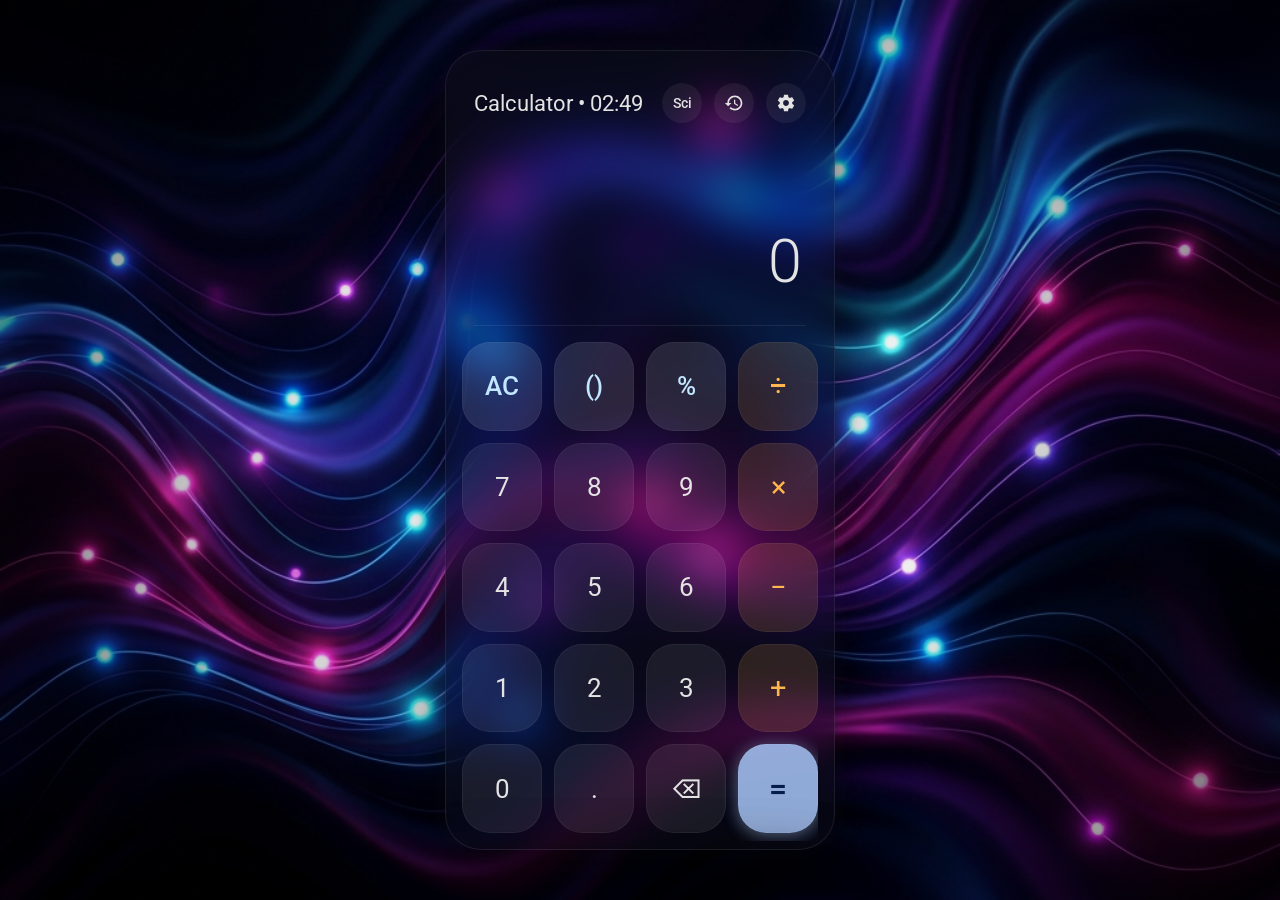
<file: index.htm>
<!DOCTYPE html>
<html lang="en">
<head>
    <meta charset="UTF-8">
    <meta name="viewport" content="width=device-width, initial-scale=1.0">
    <title>Material You Translucent Calculator</title>
    <!-- Premium Google Fonts: Roboto and Inter -->
    <link rel="preconnect" href="https://fonts.googleapis.com">
    <link rel="preconnect" href="https://fonts.gstatic.com" crossorigin>
    <link href="https://fonts.googleapis.com/css2?family=Inter:wght@300;400;500;600&family=Roboto:wght@300;400;500;700&display=swap" rel="stylesheet">
    <link rel="stylesheet" href="styles.css">
</head>
<body>
    <!-- Full-screen Dynamic Wallpaper Container -->
    <div class="wallpaper-container" id="wallpaperContainer">
        <div class="wallpaper-overlay"></div>
    </div>

    <!-- Main Workspace Container -->
    <div class="app-workspace">
        
        <!-- Android Style Mobile Window Container (Centered on desktop, full screen on mobile) -->
        <div class="calculator-container glass-panel">
            
            <!-- Android Style Header Bar (Left-aligned title + time, and action toggles) -->
            <div class="android-header">
                <div class="app-title" id="appTitle">Calculator</div>
                <div class="header-actions">
                    <button class="icon-btn-header font-action" id="sciToggleBtn" title="Toggle Scientific Mode">Sci</button>
                    <button class="icon-btn-header" id="historyToggleBtn" title="History">
                        <svg viewBox="0 0 24 24" width="20" height="20">
                            <path fill="currentColor" d="M13 3c-4.97 0-9 4.03-9 9H1l3.89 3.89.07.14L9 12H6c0-3.87 3.13-7 7-7s7 3.13 7 7-3.13 7-7 7c-1.93 0-3.68-.79-4.94-2.06l-1.42 1.42C8.27 19.99 10.51 21 13 21c4.97 0 9-4.03 9-9s-4.03-9-9-9zm-1 5v5l4.28 2.54.72-1.21-3.5-2.08V8H12z"/>
                        </svg>
                    </button>
                    <button class="icon-btn-header" id="settingsToggleBtn" title="Settings">
                        <svg viewBox="0 0 24 24" width="20" height="20">
                            <path fill="currentColor" d="M19.43 12.98c.04-.32.07-.64.07-.98s-.03-.66-.07-.98l2.11-1.65c.19-.15.24-.42.12-.64l-2-3.46c-.12-.22-.39-.3-.61-.22l-2.49 1c-.52-.4-1.08-.73-1.69-.98l-.38-2.65C14.46 2.18 14.25 2 14 2h-4c-.25 0-.46.18-.49.42l-.38 2.65c-.61.25-1.17.59-1.69.98l-2.49-1c-.23-.09-.49 0-.61.22l-2 3.46c-.13.22-.07.49.12.64l2.11 1.65c-.04.32-.07.65-.07.98s.03.66.07.98l-2.11 1.65c-.19.15-.24.42-.12.64l2 3.46c.12.22.39.3.61.22l2.49-1c.52.4 1.08.73 1.69.98l.38 2.65c.03.24.24.42.49.42h4c.25 0 .46-.18.49-.42l.38-2.65c.61-.25 1.17-.59 1.69-.98l2.49 1c.23.09.49 0 .61-.22l2-3.46c.12-.22.07-.49-.12-.64l-2.11-1.65zM12 15.5c-1.93 0-3.5-1.57-3.5-3.5s1.57-3.5 3.5-3.5 3.5 1.57 3.5 3.5-1.57 3.5-3.5 3.5z"/>
                        </svg>
                    </button>
                </div>
            </div>

            <!-- Display Area -->
            <div class="display-container">
                <div class="display-formula" id="displayFormula"></div>
                <div class="display-main" id="displayMain">0</div>
            </div>

            <!-- Horizontal divider line common in Android -->
            <div class="android-divider"></div>

            <!-- Keys Screen Layout -->
            <div class="screens-container">
                
                <!-- 1. Standard Calculator Screen -->
                <div class="calc-screen active" id="standardScreen">
                    <div class="buttons-grid android-grid">
                        <button class="btn btn-functional ripple" data-action="clear">AC</button>
                        <button class="btn btn-functional ripple" data-action="sci" data-val="paren">()</button>
                        <button class="btn btn-functional ripple" data-action="percent">%</button>
                        <button class="btn btn-operator ripple" data-action="operator" data-val="/">÷</button>

                        <button class="btn btn-digit ripple" data-val="7">7</button>
                        <button class="btn btn-digit ripple" data-val="8">8</button>
                        <button class="btn btn-digit ripple" data-val="9">9</button>
                        <button class="btn btn-operator ripple" data-action="operator" data-val="*">×</button>

                        <button class="btn btn-digit ripple" data-val="4">4</button>
                        <button class="btn btn-digit ripple" data-val="5">5</button>
                        <button class="btn btn-digit ripple" data-val="6">6</button>
                        <button class="btn btn-operator ripple" data-action="operator" data-val="-">−</button>

                        <button class="btn btn-digit ripple" data-val="1">1</button>
                        <button class="btn btn-digit ripple" data-val="2">2</button>
                        <button class="btn btn-digit ripple" data-val="3">3</button>
                        <button class="btn btn-operator ripple" data-action="operator" data-val="+">+</button>

                        <button class="btn btn-digit ripple" data-val="0">0</button>
                        <button class="btn btn-digit ripple" data-val=".">.</button>
                        <button class="btn btn-digit ripple" data-action="backspace">⌫</button>
                        <button class="btn btn-equals ripple" data-action="calculate">=</button>
                    </div>
                </div>

                <!-- 2. Scientific Calculator Screen -->
                <div class="calc-screen" id="scientificScreen">
                    <div class="buttons-grid scientific-grid">
                        <!-- Row 1 -->
                        <button class="btn btn-scientific ripple" data-action="sci" data-val="deg">Deg</button>
                        <button class="btn btn-scientific ripple" data-action="sci" data-val="sin">sin</button>
                        <button class="btn btn-scientific ripple" data-action="sci" data-val="cos">cos</button>
                        <button class="btn btn-scientific ripple" data-action="sci" data-val="tan">tan</button>
                        <button class="btn btn-scientific ripple" data-action="sci" data-val="ln">ln</button>

                        <!-- Row 2 -->
                        <button class="btn btn-scientific ripple" data-action="sci" data-val="log">log</button>
                        <button class="btn btn-scientific ripple" data-action="sci" data-val="pi">π</button>
                        <button class="btn btn-scientific ripple" data-action="sci" data-val="e">e</button>
                        <button class="btn btn-scientific ripple" data-action="sci" data-val="sqrt">√</button>
                        <button class="btn btn-scientific ripple" data-action="sci" data-val="pow">^</button>

                        <!-- Row 3 -->
                        <button class="btn btn-functional ripple" data-action="clear">AC</button>
                        <button class="btn btn-functional ripple" data-action="sci" data-val="paren">()</button>
                        <button class="btn btn-functional ripple" data-action="percent">%</button>
                        <button class="btn btn-operator ripple" data-action="operator" data-val="/">÷</button>
                        <button class="btn btn-functional ripple" data-action="backspace">⌫</button>

                        <!-- Row 4 -->
                        <button class="btn btn-digit ripple" data-val="7">7</button>
                        <button class="btn btn-digit ripple" data-val="8">8</button>
                        <button class="btn btn-digit ripple" data-val="9">9</button>
                        <button class="btn btn-operator ripple" data-action="operator" data-val="*">×</button>
                        <button class="btn btn-scientific ripple" data-action="sci" data-val="factorial">!</button>

                        <!-- Row 5 -->
                        <button class="btn btn-digit ripple" data-val="4">4</button>
                        <button class="btn btn-digit ripple" data-val="5">5</button>
                        <button class="btn btn-digit ripple" data-val="6">6</button>
                        <button class="btn btn-operator ripple" data-action="operator" data-val="-">−</button>
                        <button class="btn btn-scientific ripple" data-action="sci" data-val="exp">exp</button>

                        <!-- Row 6 -->
                        <button class="btn btn-digit ripple" data-val="1">1</button>
                        <button class="btn btn-digit ripple" data-val="2">2</button>
                        <button class="btn btn-digit ripple" data-val="3">3</button>
                        <button class="btn btn-operator ripple" data-action="operator" data-val="+">+</button>
                        <button class="btn btn-scientific ripple" data-action="sci" data-val="rand">rand</button>

                        <!-- Row 7 -->
                        <button class="btn btn-digit ripple" data-val="0">0</button>
                        <button class="btn btn-digit ripple" data-val=".">.</button>
                        <button class="btn btn-equals span-three ripple" data-action="calculate">=</button>
                    </div>
                </div>

            </div> <!-- End Screens Container -->

            <!-- Drawers / Sliders (Android Bottom Sheets) -->
            
            <!-- A. Settings Bottom Sheet -->
            <div class="overlay-panel bottom-sheet glass-panel" id="settingsPanel">
                <!-- Bottom sheet drag handle indicator -->
                <div class="sheet-drag-handle"></div>
                <div class="overlay-header">
                    <h3>Settings</h3>
                    <button class="close-overlay-btn" id="closeSettingsBtn">✕</button>
                </div>
                <div class="overlay-content">
                    <div class="setting-item">
                        <span>Time Changer</span>
                        <select id="timeFormatSelect" class="glass-select">
                            <option value="in">Indian Time (24h)</option>
                            <option value="us">US Time (12h AM/PM)</option>
                        </select>
                    </div>
                    <div class="setting-item">
                        <span>Click Sounds</span>
                        <label class="switch">
                            <input type="checkbox" id="soundSwitch" checked>
                            <span class="slider-round"></span>
                        </label>
                    </div>
                    <div class="setting-item">
                        <span>Button Glow Effects</span>
                        <label class="switch">
                            <input type="checkbox" id="glowSwitch" checked>
                            <span class="slider-round"></span>
                        </label>
                    </div>
                    <div class="setting-item">
                        <span>Glass Blur Density</span>
                        <div class="range-container">
                            <input type="range" id="blurRange" min="5" max="40" value="20" class="glass-range">
                            <span id="blurVal">20px</span>
                        </div>
                    </div>
                    
                    <div class="settings-section-title">Select Wallpaper</div>
                    <div class="wallpaper-grid">
                        <div class="wallpaper-thumb active" data-wallpaper="neon_fluid" style="background: linear-gradient(135deg, #1f005c, #5b0060, #870060, #ac005c, #c8004f, #dd003b, #eb0021, #f50000);">
                            <span>Neon Fluid</span>
                        </div>
                        <div class="wallpaper-thumb" data-wallpaper="light_gradient" style="background: linear-gradient(135deg, #e3f2fd, #bbdefb, #90caf9, #64b5f6);">
                            <span>Soft Light</span>
                        </div>
                        <div class="wallpaper-thumb" data-wallpaper="radial_glow" style="background: radial-gradient(circle, #2c3e50, #000000);">
                            <span>Radial Glow</span>
                        </div>
                        <div class="wallpaper-thumb" data-wallpaper="mesh_orange" style="background: linear-gradient(45deg, #ff9a9e 0%, #fecfef 99%, #fecfef 100%);">
                            <span>Sunset Mesh</span>
                        </div>
                    </div>
                </div>
            </div>

            <!-- B. History Bottom Sheet -->
            <div class="overlay-panel bottom-sheet glass-panel" id="historyPanel">
                <div class="sheet-drag-handle"></div>
                <div class="overlay-header">
                    <h3>Calculation History</h3>
                    <button class="close-overlay-btn" id="closeHistoryBtn">✕</button>
                </div>
                <div class="history-actions">
                    <button class="history-action-btn" id="clearHistoryBtn">Clear All</button>
                </div>
                <div class="overlay-content history-list-container" id="historyList">
                    <div class="empty-history-msg">No history yet</div>
                </div>
            </div>

        </div> <!-- End Calculator Container -->

    </div> <!-- End App Workspace -->

    <script src="app.js"></script>
</body>
</html>
</file>
<file: styles.css>
/* Material You Android Translucent Theme */

:root {
    --blur-intensity: 20px;
    --glass-opacity: 0.08;
    --glass-border: rgba(255, 255, 255, 0.12);
    
    /* Material You Palette (Translucent Glass variations) */
    --md-bg-dark: #0f1113;
    --md-text-primary: #e3e3e3;
    --md-text-secondary: #909090;
    
    /* Material You Digit Keys */
    --md-digit-bg: rgba(255, 255, 255, 0.08);
    --md-digit-text: #e3e3e3;
    
    /* Material You Functional Keys (AC, (), %) */
    --md-func-bg: rgba(232, 240, 254, 0.12);
    --md-func-text: #c2e7ff;
    
    /* Material You Operator Keys */
    --md-operator-bg: rgba(255, 183, 77, 0.15);
    --md-operator-text: #ffb74d;
    --md-operator-glow: 0 0 15px rgba(255, 183, 77, 0.4);
    
    /* Material You Equal Key */
    --md-equal-bg: rgba(168, 199, 250, 0.85);
    --md-equal-text: #041e49;
    
    --font-primary: 'Roboto', 'Inter', sans-serif;
}

* {
    box-sizing: border-box;
    margin: 0;
    padding: 0;
    font-family: var(--font-primary);
    -webkit-font-smoothing: antialiased;
    user-select: none;
}

body {
    background-color: #08090a;
    overflow: hidden;
    height: 100vh;
    width: 100vw;
    display: flex;
    justify-content: center;
    align-items: center;
    color: var(--md-text-primary);
}

/* Wallpaper System */
.wallpaper-container {
    position: fixed;
    top: 0;
    left: 0;
    width: 100%;
    height: 100%;
    z-index: -2;
    background-size: cover;
    background-position: center;
    background-repeat: no-repeat;
    transition: background-image 0.8s cubic-bezier(0.25, 0.8, 0.25, 1);
}

.wallpaper-overlay {
    position: fixed;
    top: 0;
    left: 0;
    width: 100%;
    height: 100%;
    z-index: -1;
    background: radial-gradient(circle at center, transparent 30%, rgba(0, 0, 0, 0.6) 100%);
    pointer-events: none;
}

/* Wallpaper Thumb Classes */
.wp-neon_fluid { background-image: url('assets/wallpapers/neon_fluid.png'); }
.wp-light_gradient { background-image: url('assets/wallpapers/light_gradient.png'); }
.wp-radial_glow { background-image: radial-gradient(circle, #222533, #07080a 90%); }
.wp-mesh_orange { background-image: linear-gradient(45deg, #ff9a9e 0%, #fecfef 99%, #fecfef 100%); }

/* Glassmorphism Panel styles */
.glass-panel {
    background: rgba(15, 17, 19, 0.5); /* darkened for Android Material feel */
    backdrop-filter: blur(var(--blur-intensity)) saturate(180%);
    -webkit-backdrop-filter: blur(var(--blur-intensity)) saturate(180%);
    border: 1px solid var(--glass-border);
    box-shadow: 0 24px 64px rgba(0, 0, 0, 0.5), 
                inset 0 1px 0 rgba(255, 255, 255, 0.1);
}

/* Workspace Frame styling */
.app-workspace {
    width: 100%;
    height: 100%;
    display: flex;
    justify-content: center;
    align-items: center;
    padding: 24px;
}

/* Material You Phone Mockup (Desktop View) */
.calculator-container {
    width: 390px;
    height: 800px;
    border-radius: 36px;
    overflow: hidden;
    position: relative;
    display: flex;
    flex-direction: column;
    padding: 16px;
    padding-bottom: 8px;
    transition: all 0.3s;
    border: 1px solid rgba(255, 255, 255, 0.08);
}

/* Status bar removed — no simulated bars */


/* Android Header (Left Aligned Title) */
.android-header {
    display: flex;
    justify-content: space-between;
    align-items: center;
    padding: 16px 12px 8px 12px; /* padded for no status bar */
    margin-bottom: 8px;
    z-index: 5;
}

.font-action {
    font-size: 0.85rem;
    font-weight: 500;
    font-family: var(--font-primary);
    color: var(--md-func-text);
}

.icon-btn-header.active-mode {
    background: rgba(168, 199, 250, 0.2);
    color: #a8c7fa;
    border: 1px solid rgba(168, 199, 250, 0.25);
    border-radius: 16px;
    font-weight: 600;
}

.app-title {
    font-size: 1.35rem;
    font-weight: 400;
    color: var(--md-text-primary);
}

.header-actions {
    display: flex;
    gap: 12px;
}

.icon-btn-header {
    border: none;
    background: rgba(255, 255, 255, 0.06);
    color: var(--md-text-primary);
    width: 40px;
    height: 40px;
    display: flex;
    justify-content: center;
    align-items: center;
    border-radius: 50%;
    cursor: pointer;
    transition: background 0.2s, transform 0.1s;
}

.icon-btn-header:hover {
    background: rgba(255, 255, 255, 0.15);
    transform: scale(1.05);
}

/* Display */
.display-container {
    display: flex;
    flex-direction: column;
    justify-content: flex-end;
    align-items: flex-end;
    flex-shrink: 0;
    height: 170px;
    padding: 12px 16px;
    margin-bottom: 8px;
}

.display-formula {
    font-size: 1.3rem;
    color: var(--md-text-secondary);
    min-height: 28px;
    text-align: right;
    width: 100%;
    overflow-x: auto;
    white-space: nowrap;
    scrollbar-width: none;
    font-weight: 300;
}

.display-formula::-webkit-scrollbar {
    display: none;
}

.display-main {
    font-size: 3.8rem;
    font-weight: 300;
    text-align: right;
    width: 100%;
    overflow-x: auto;
    white-space: nowrap;
    scrollbar-width: none;
    transition: font-size 0.15s ease-out;
}

.display-main::-webkit-scrollbar {
    display: none;
}

/* Android divider line */
.android-divider {
    height: 1px;
    background: rgba(255, 255, 255, 0.08);
    margin: 8px 12px 16px 12px;
}

/* Grid Screens */
.screens-container {
    flex: 1;
    overflow: hidden;
    position: relative;
}

.calc-screen {
    position: absolute;
    top: 0;
    left: 0;
    width: 100%;
    height: 100%;
    opacity: 0;
    pointer-events: none;
    transition: opacity 0.3s ease-out;
}

.calc-screen.active {
    opacity: 1;
    pointer-events: auto;
}

.android-grid {
    display: grid;
    grid-template-columns: repeat(4, 1fr);
    grid-template-rows: repeat(5, 1fr);
    gap: 12px;
    height: 100%;
    padding-bottom: 8px;
}

.scientific-grid {
    display: grid;
    grid-template-columns: repeat(5, 1fr);
    grid-template-rows: repeat(7, 1fr);
    gap: 8px;
    height: 100%;
    padding-bottom: 8px;
}

.btn-scientific {
    background: rgba(255, 255, 255, 0.05);
    color: #a8c7fa;
    font-size: 1.1rem;
    font-weight: 400;
    border-radius: 20px;
}

.btn-scientific:hover {
    background: rgba(255, 255, 255, 0.12);
}

.span-three {
    grid-column: span 3;
    border-radius: 28px;
}

/* Android Buttons Styles (Material You Rounded Squircles) */
.btn {
    border: none;
    border-radius: 28px; /* Material You rounded rectangle style */
    display: flex;
    justify-content: center;
    align-items: center;
    font-size: 1.6rem;
    font-weight: 400;
    color: var(--md-text-primary);
    cursor: pointer;
    position: relative;
    overflow: hidden;
    transition: background-color 0.2s, transform 0.1s, box-shadow 0.2s;
    outline: none;
    border: 1px solid rgba(255, 255, 255, 0.05);
}

.btn-digit {
    background: var(--md-digit-bg);
}

.btn-digit:hover {
    background: rgba(255, 255, 255, 0.14);
}

.btn-functional {
    background: var(--md-func-bg);
    color: var(--md-func-text);
    font-weight: 500;
}

.btn-functional:hover {
    background: rgba(232, 240, 254, 0.2);
}

.btn-operator {
    background: var(--md-operator-bg);
    color: var(--md-operator-text);
    font-size: 1.8rem;
}

.btn-operator:hover {
    background: rgba(255, 183, 77, 0.25);
}

.btn-operator.active-operator {
    background: #ffb74d;
    color: #0f1113;
    font-weight: 600;
    box-shadow: var(--md-operator-glow);
}

.btn-equals {
    background: var(--md-equal-bg);
    color: var(--md-equal-text);
    font-size: 2rem;
    font-weight: 500;
}

.btn-equals:hover {
    background: rgba(168, 199, 250, 1.0);
}

.btn:active {
    transform: scale(0.95);
}

/* Material Click Ripple Effect */
.ripple-element {
    position: absolute;
    border-radius: 50%;
    background: rgba(255, 255, 255, 0.25);
    transform: scale(0);
    animation: ripple-effect 0.45s cubic-bezier(0.1, 0.8, 0.3, 1);
    pointer-events: none;
}

@keyframes ripple-effect {
    to {
        transform: scale(3.5);
        opacity: 0;
    }
}

/* Simulated navigation bar styles removed */

/* Android Drawers (Bottom Sheets) */
.bottom-sheet {
    position: absolute;
    bottom: 0;
    left: 0;
    width: 100%;
    height: 75%;
    border-radius: 28px 28px 0 0;
    z-index: 100;
    transform: translateY(100%);
    transition: transform 0.4s cubic-bezier(0.2, 0.8, 0.3, 1);
    display: flex;
    flex-direction: column;
    overflow: hidden;
    padding-bottom: 16px;
    border: 1px solid rgba(255, 255, 255, 0.08);
}

.bottom-sheet.open {
    transform: translateY(0);
}

.sheet-drag-handle {
    width: 36px;
    height: 4px;
    background: rgba(255, 255, 255, 0.2);
    border-radius: 2px;
    margin: 8px auto 0 auto;
}

.overlay-header {
    display: flex;
    justify-content: space-between;
    align-items: center;
    padding: 16px 20px;
    border-bottom: 1px solid rgba(255, 255, 255, 0.06);
}

.overlay-header h3 {
    font-size: 1.15rem;
    font-weight: 500;
}

.close-overlay-btn {
    border: none;
    background: rgba(255, 255, 255, 0.06);
    color: var(--md-text-primary);
    width: 30px;
    height: 30px;
    border-radius: 50%;
    cursor: pointer;
    display: flex;
    justify-content: center;
    align-items: center;
    font-size: 0.85rem;
}

.overlay-content {
    flex: 1;
    overflow-y: auto;
    padding: 16px 20px;
}

.overlay-content::-webkit-scrollbar {
    width: 4px;
}

.overlay-content::-webkit-scrollbar-thumb {
    background: rgba(255, 255, 255, 0.15);
    border-radius: 2px;
}

/* Settings List Elements */
.setting-item {
    display: flex;
    justify-content: space-between;
    align-items: center;
    padding: 14px 0;
    border-bottom: 1px solid rgba(255, 255, 255, 0.04);
}

.setting-item span {
    font-size: 0.95rem;
}

/* Inline glass dropdown for settings (Time Changer) */
.glass-select {
    background: rgba(255, 255, 255, 0.08);
    border: 1px solid rgba(255, 255, 255, 0.12);
    border-radius: 14px;
    color: var(--md-text-primary);
    padding: 8px 12px;
    font-size: 0.85rem;
    outline: none;
    cursor: pointer;
    max-width: 160px;
    -webkit-appearance: none;
    appearance: none;
    backdrop-filter: blur(10px);
    -webkit-backdrop-filter: blur(10px);
    transition: background 0.2s;
}
.glass-select:focus {
    background: rgba(255, 255, 255, 0.14);
    border-color: #a8c7fa;
}

.settings-section-title {
    font-size: 0.8rem;
    text-transform: uppercase;
    letter-spacing: 1.5px;
    color: var(--md-text-secondary);
    margin: 20px 0 10px 0;
}

.wallpaper-grid {
    display: grid;
    grid-template-columns: repeat(2, 1fr);
    gap: 12px;
}

.wallpaper-thumb {
    height: 80px;
    border-radius: 16px;
    display: flex;
    justify-content: center;
    align-items: center;
    cursor: pointer;
    position: relative;
    border: 2px solid transparent;
    transition: all 0.25s;
    background-size: cover;
    background-position: center;
}

.wallpaper-thumb span {
    font-size: 0.75rem;
    font-weight: 500;
    color: #ffffff;
    padding: 4px 8px;
    background: rgba(0, 0, 0, 0.3);
    border-radius: 6px;
}

.wallpaper-thumb.active {
    border-color: #a8c7fa;
    box-shadow: 0 0 10px rgba(168, 199, 250, 0.4);
}

/* Android Toggle Switch */
.switch {
    position: relative;
    display: inline-block;
    width: 44px;
    height: 24px;
}

.switch input {
    opacity: 0;
    width: 0;
    height: 0;
}

.slider-round {
    position: absolute;
    cursor: pointer;
    top: 0;
    left: 0;
    right: 0;
    bottom: 0;
    background-color: rgba(255, 255, 255, 0.15);
    transition: .25s cubic-bezier(0.2, 0.8, 0.3, 1);
    border-radius: 24px;
}

.slider-round:before {
    position: absolute;
    content: "";
    height: 18px;
    width: 18px;
    left: 3px;
    bottom: 3px;
    background-color: #ffffff;
    transition: .25s cubic-bezier(0.2, 0.8, 0.3, 1);
    border-radius: 50%;
}

input:checked + .slider-round {
    background-color: #a8c7fa; /* Material Light Blue */
}

input:checked + .slider-round:before {
    transform: translateX(20px);
    background-color: #041e49; /* Dark core accent */
}

/* Custom Range Input */
.range-container {
    display: flex;
    align-items: center;
    gap: 10px;
}

.glass-range {
    -webkit-appearance: none;
    width: 100px;
    background: rgba(255, 255, 255, 0.15);
    height: 4px;
    border-radius: 2px;
    outline: none;
}

.glass-range::-webkit-slider-thumb {
    -webkit-appearance: none;
    width: 16px;
    height: 16px;
    border-radius: 50%;
    background: #a8c7fa;
    cursor: pointer;
}

#blurVal {
    font-size: 0.85rem;
    min-width: 35px;
}

/* History overlay content */
.history-actions {
    padding: 10px 20px 0 20px;
    display: flex;
    justify-content: flex-end;
}

.history-action-btn {
    border: none;
    background: transparent;
    color: var(--md-operator-text);
    font-size: 0.85rem;
    font-weight: 500;
    cursor: pointer;
    padding: 6px 12px;
    border-radius: 12px;
    transition: background 0.2s;
}

.history-action-btn:hover {
    background: rgba(255, 255, 255, 0.05);
}

.history-list-container {
    display: flex;
    flex-direction: column;
    gap: 14px;
}

.history-item {
    padding: 12px 16px;
    background: rgba(255, 255, 255, 0.04);
    border-radius: 16px;
    border: 1px solid rgba(255, 255, 255, 0.04);
    display: flex;
    flex-direction: column;
    align-items: flex-end;
    gap: 4px;
    cursor: pointer;
    transition: all 0.2s;
}

.history-item:hover {
    background: rgba(255, 255, 255, 0.08);
    border-color: rgba(255, 255, 255, 0.08);
}

.history-item-formula {
    font-size: 0.85rem;
    color: var(--md-text-secondary);
    word-break: break-all;
    text-align: right;
}

.history-item-result {
    font-size: 1.3rem;
    font-weight: 500;
    color: var(--md-text-primary);
}

.empty-history-msg {
    text-align: center;
    color: var(--md-text-secondary);
    font-size: 0.9rem;
    padding-top: 40px;
}

/* Glow Customizations */
.enable-glows .btn-equals {
    box-shadow: 0 4px 15px rgba(168, 199, 250, 0.35), 0 0 20px rgba(168, 199, 250, 0.2);
}
.enable-glows .btn-operator.active-operator {
    box-shadow: var(--md-operator-glow);
}
.enable-glows .calculator-container {
    box-shadow: 0 24px 64px rgba(0, 0, 0, 0.6), 0 0 30px rgba(255, 255, 255, 0.03);
}

/* Responsiveness media queries (iPhone and Android) */
@media (max-width: 480px) {
    body {
        align-items: stretch;
    }
    
    .app-workspace {
        padding: 0;
    }
    
    .calculator-container {
        width: 100%;
        height: 100vh;
        border-radius: 0;
        border: none;
        box-shadow: none;
    }
    
    .android-status-bar {
        padding-top: 12px;
        height: 44px;
    }
    
    .android-nav-bar {
        display: none; /* hide simulated bar on real mobile devices to prevent double nav bar */
    }
}
</file>
